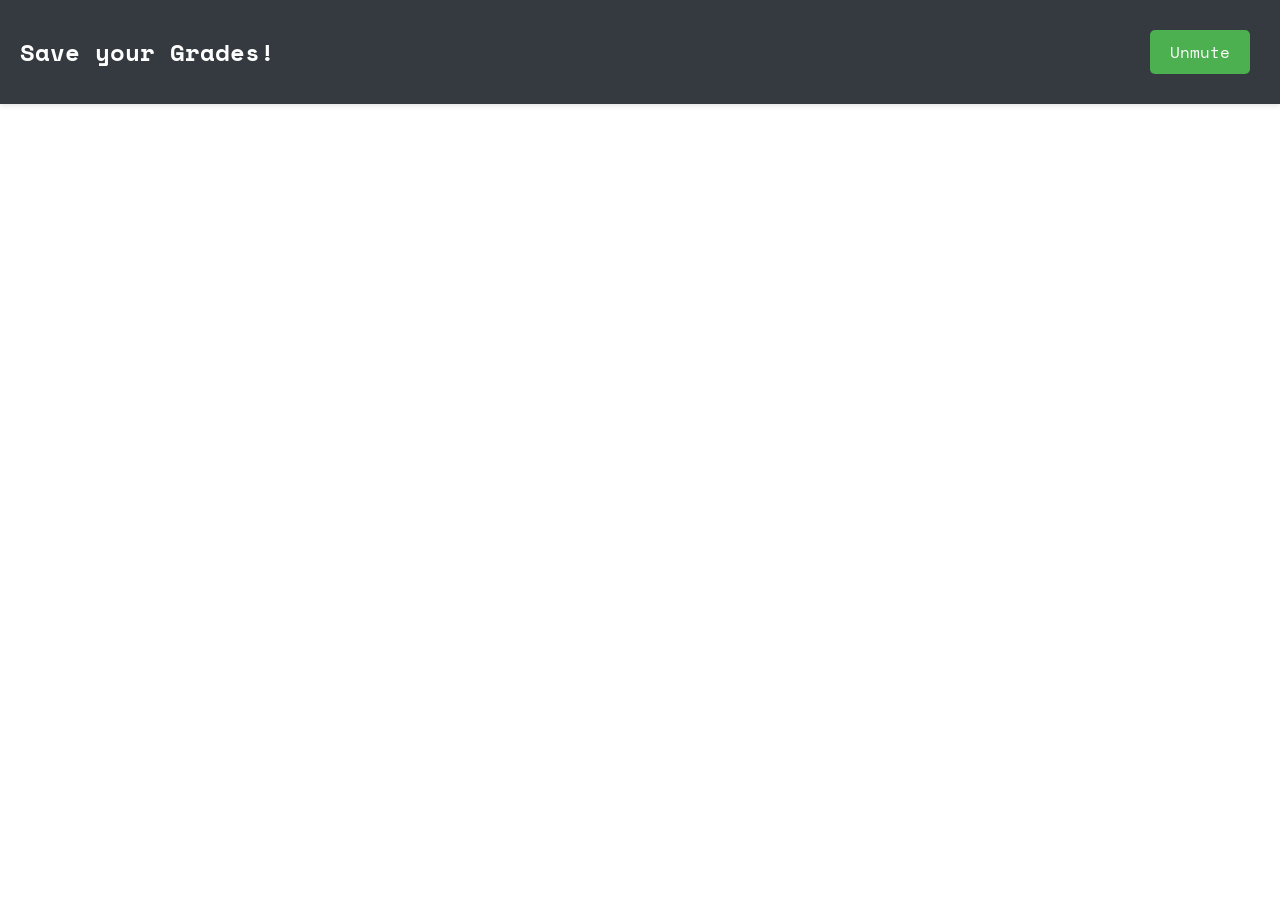
<file: index.html>
<!doctype html><html lang="en"><head><meta charset="utf-8"/><link rel="icon" href="/favicon.ico"/><meta name="viewport" content="width=device-width,initial-scale=1"/><meta name="theme-color" content="#000000"/><meta name="description" content="Web site created using create-react-app"/><link rel="apple-touch-icon" href="/logo192.png"/><link rel="manifest" href="/manifest.json"/><link rel="preconnect" href="https://fonts.googleapis.com"><link rel="preconnect" href="https://fonts.gstatic.com" crossorigin><link href="https://fonts.googleapis.com/css2?family=Space+Mono&display=swap" rel="stylesheet"><title>Save my Grades</title><script defer="defer" src="/static/js/main.23b2051c.js"></script><link href="/static/css/main.f9736be7.css" rel="stylesheet"></head><body><noscript>You need to enable JavaScript to run this app.</noscript><div id="root"></div></body></html>
</file>
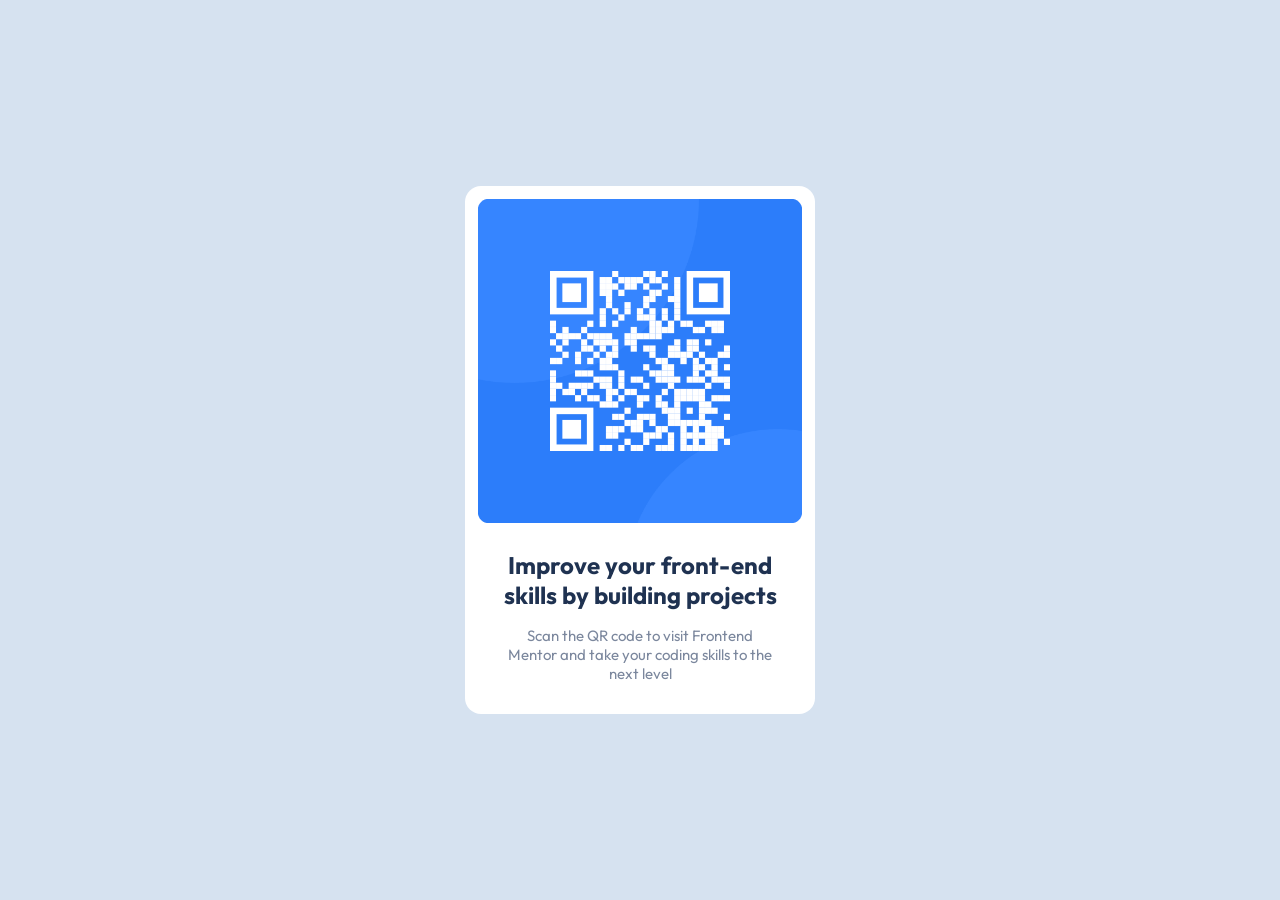
<file: qr-code-component-main/index.html>
<!DOCTYPE html>
<html lang="en">
<head>
  <meta charset="UTF-8">
  <meta name="viewport" content="width=device-width, initial-scale=1.0"> <!-- displays site properly based on user's device -->
  <link rel = "stylesheet" href = "styles.css">
  <link rel="icon" type="image/png" sizes="32x32" href="./images/favicon-32x32.png">
  <link rel="preconnect" href="https://fonts.googleapis.com">
<link rel="preconnect" href="https://fonts.gstatic.com" crossorigin>
<link href="https://fonts.googleapis.com/css2?family=Outfit:wght@400;700&display=swap" rel="stylesheet">

  <div class="container"> 
  <div class="qr-container">
    <div class="qr-img">
      <img src = "images/image-qr-code.png">
    </div>
    <div class="qr-text">
    <h2>Improve your front-end skills by building projects</h2>
    <p>Scan the QR code to visit Frontend Mentor and take your coding skills to the next level</p>
  </div>
  </div>
  
</div>
</body>
</html>
</file>
<file: static/css/main.f9736be7.css>
body{-webkit-font-smoothing:antialiased;-moz-osx-font-smoothing:grayscale;font-family:-apple-system,BlinkMacSystemFont,Segoe UI,Roboto,Oxygen,Ubuntu,Cantarell,Fira Sans,Droid Sans,Helvetica Neue,sans-serif}code{font-family:source-code-pro,Menlo,Monaco,Consolas,Courier New,monospace}.header{align-items:center;background:#343a40;border:none;box-shadow:0 2px 5px #0000001a;color:#ecf0f1;display:flex;font-family:Roboto,sans-serif;justify-content:space-between;padding:20px}.headerlabel1{color:#fff;font-size:24px;margin:0}.main-container{margin:0;padding-top:60px;position:relative}.password-game-container{background-color:#fff;border-radius:15px;box-shadow:0 0 15px #0000001a;margin:50px auto auto;padding:20px;text-align:center;width:50%;z-index:1}.default-input{border:1px solid #ccc;border-radius:5px;font-size:16px;height:40px;margin-top:20px;outline:none;padding:10px;width:50%}.rules-container{border-radius:10px;box-shadow:0 0 10px #0000001a;margin-top:10px;padding:10px}.rule-container{align-items:center;border:1px solid #ccc;border-radius:8px;display:flex;font-size:18px;margin-bottom:10px;overflow:hidden;padding:20px;transition:background-color .3s,transform .3s;white-space:normal}.rule-id{font-weight:700}.rule-id-container{border-right:2px solid #ccc;margin-right:10px;padding-right:10px;white-space:nowrap}.img{display:block;height:auto;margin:0 auto;max-width:100%}.active-rule-container{background-color:#daffda}.rule-container.inactive-rule-container{background-color:#fcc}.active-rule{color:green;font-weight:700}.inactive-rule{color:#555}.rule-container:hover{background-color:#f9f9f9;transform:scale(1.02)}.win-message{color:blue;font-weight:700}.grade-display-container{bottom:0;margin-bottom:10px;margin-right:10px;position:fixed;right:0;width:20%}.merlion-container{bottom:0;left:0;opacity:0;pointer-events:none;position:fixed;transition:opacity 1s ease-in-out;z-index:0}.merlion-container.show{opacity:1;pointer-events:auto}.merlion-image{display:none;width:30%}.merlion-container.show .merlion-image{display:block}.city-container{opacity:0;pointer-events:none;position:fixed;right:-230px;top:0;transform:rotate(270deg);transition:opacity 1s ease-in-out}.city-container.show{opacity:1;pointer-events:auto}.city-image{display:none;width:45%}.city-container.show .city-image{display:block}.satay-container{left:20px;opacity:0;pointer-events:none;position:fixed;top:300px;transform:rotate(25deg);transition:opacity 1s ease-in-out}.satay-container.show{opacity:1;pointer-events:auto}.satay-image{display:none;width:20%}.satay-container.show .satay-image{display:block}.lost-message-popup{background-color:#fff;border:2px solid #000;box-shadow:0 0 10px #00000080;font-size:40px;left:50%;padding:20px;position:fixed;text-align:center;top:50%;transform:translate(-50%,-50%)}.lost-message-popup .final-grade{color:red;font-weight:700}.grade-display{background-color:#f0f0f0;border-radius:8px;box-shadow:0 0 10px #0000001a;padding:10px}.win-message-popup{background-color:#fff;border:2px solid #000;box-shadow:0 0 10px #00000080;font-size:40px;left:50%;padding:20px;position:fixed;text-align:center;top:50%;transform:translate(-50%,-50%)}.win-message-popup .final-grade{color:green;font-weight:700}body{background-image:url(https://wallpapers.com/images/featured-full/educational-background-uygkkwviq3gbhewf.jpg);margin:0;padding:0}.landing-page-container{align-items:center;display:flex;flex-direction:column;height:100vh;justify-content:center}h1{color:#333}button{background-color:#4caf50;border:none;border-radius:5px;color:#fff;cursor:pointer;font-size:16px;margin:10px;padding:10px 20px;transition:background-color .3s}button:hover{background-color:#45a049}.rectangle{background-color:#fff;border:2px solid #000;border-radius:20px;box-shadow:0 4px 8px #0000001a;height:500px;opacity:.9;width:700px}.innerRect{background-color:#f5f5f5;border-radius:20px;opacity:1;padding:20px}.centered-header{text-align:center}.popup{background-color:#fff;border:1px solid #ccc;box-shadow:0 0 10px #0003;display:none;left:50%;padding:20px;position:fixed;top:50%;transform:translate(-50%,-50%);z-index:1000}.newline{margin:"10px 0"}.inputField,.login{height:40px;padding:10px;width:200px}.login{background-color:#add8e6}.divPadding{padding:10px}.overlay{align-items:center;background:#000000b3;display:flex;height:100%;justify-content:center;left:0;position:fixed;top:0;width:100%}.popupInstruction{background:#fff;background-image:url(https://t3.ftcdn.net/jpg/05/00/34/58/240_F_500345899_4OqmtspFst6SRnNQvLj7h7TfKOrBwTer.jpg);border-radius:5px;height:500px;padding:20px;text-align:center;width:1000px}.close-btn{background-color:#333;border:none;border-radius:5px;color:#fff;cursor:pointer;margin-top:10px;padding:10px}*{box-sizing:border-box;font-family:Space Mono,monospace;margin:0;padding:0}
/*# sourceMappingURL=main.f9736be7.css.map*/
</file>
<file: qr-code-component-main/styles.css>
* {
    box-sizing: border-box;
    margin: 0;
    padding: 0;
    font-family: 'Outfit', sans-serif;
    --white: hsl(0, 0%, 100%);
    --light-gray: hsl(212, 45%, 89%);
    --grayish-blue: hsl(220, 15%, 55%);
    --dark-blue: hsl(218, 44%, 22%);
}


h2{
    font-weight: 700;
    color: var(--dark-blue);
}

p{
    font-size: 15px;
    font-weight: 400;
    color: var(--grayish-blue);
    padding: 1rem;
}

.container{
    display: flex;
    align-items: center;
    justify-content: center;
    background-color: var(--light-gray);
    height: 100vh;
}

.qr-container{
    width: 100%;
    max-width: 350px;
    border-radius: 1rem;
    text-align: center;
    background-color: var(--white);

}

.qr-img img{
    width: 100%;
    max-width: 350px;
    border-radius: 1.5rem;
    padding: 0.8rem;
}

.qr-text {
    padding: 0 22px;
    margin: 10px 0px 15px 0px;
}
</file>
